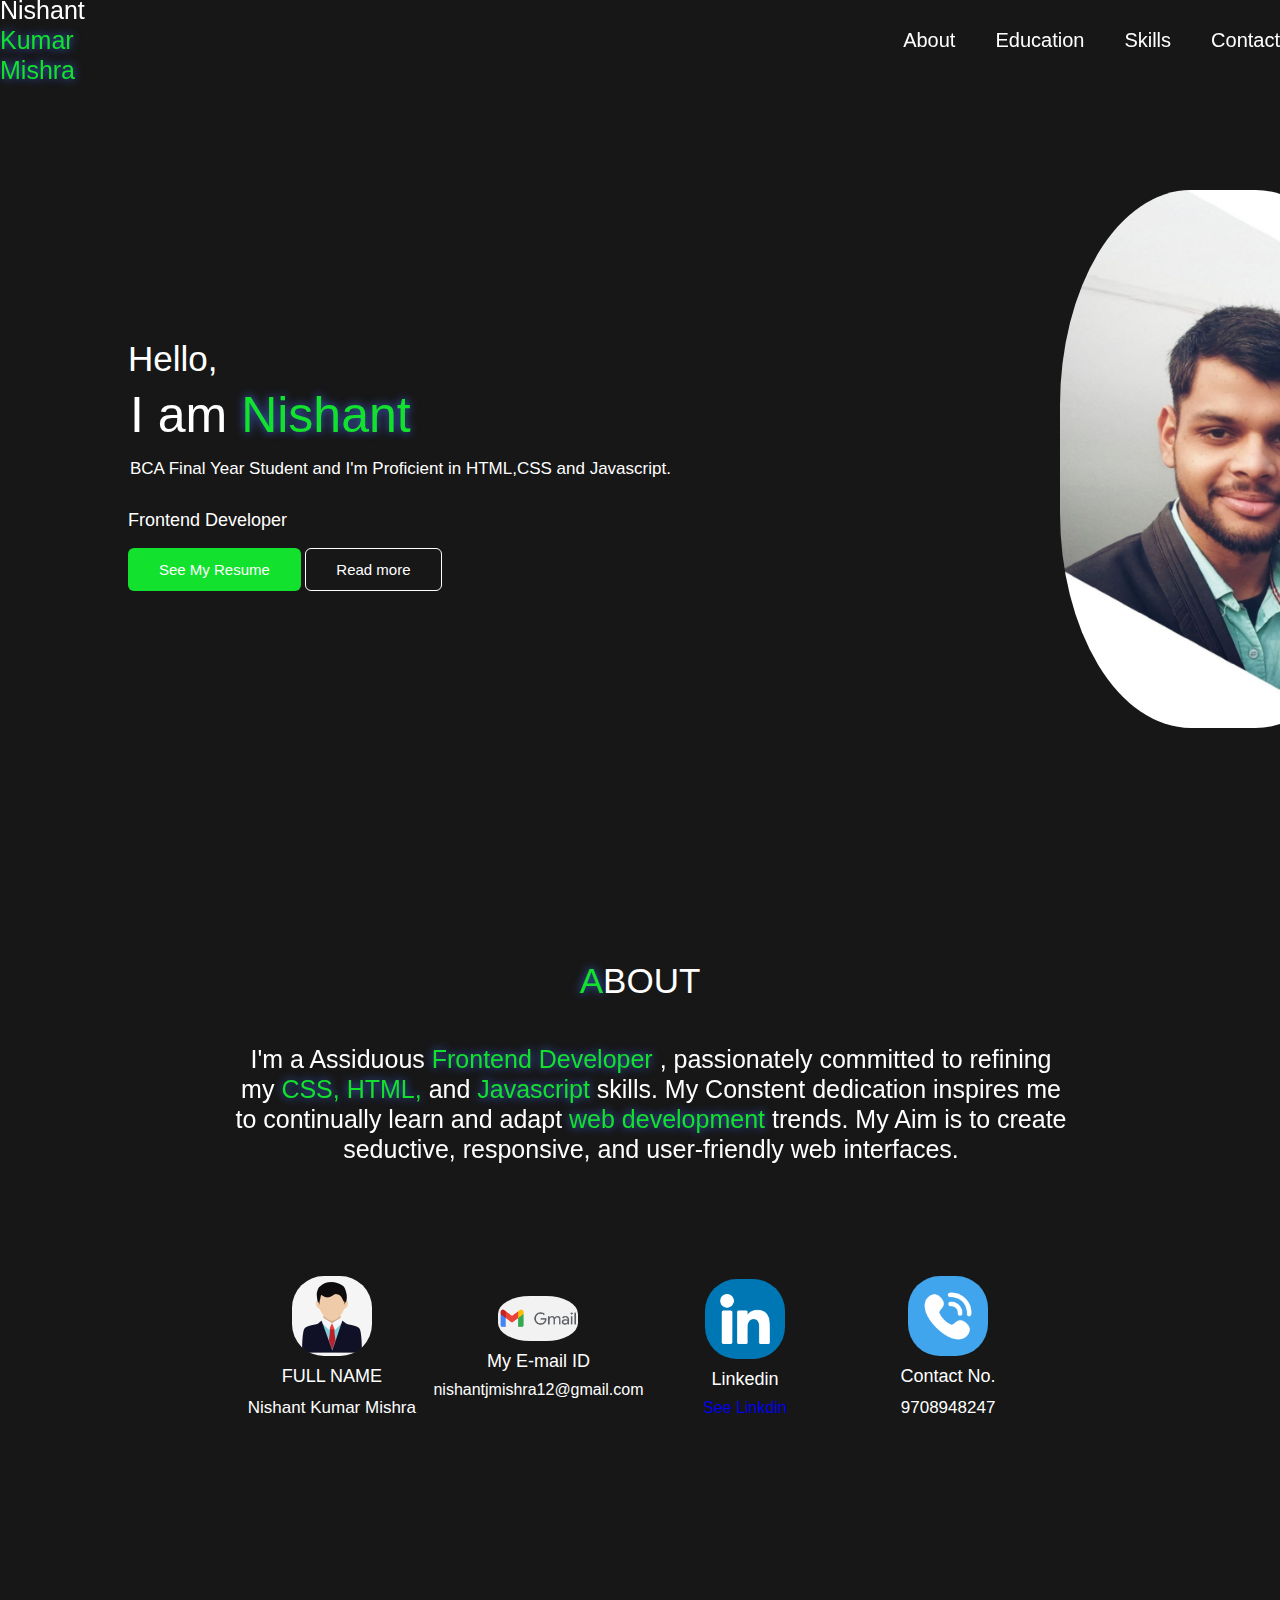
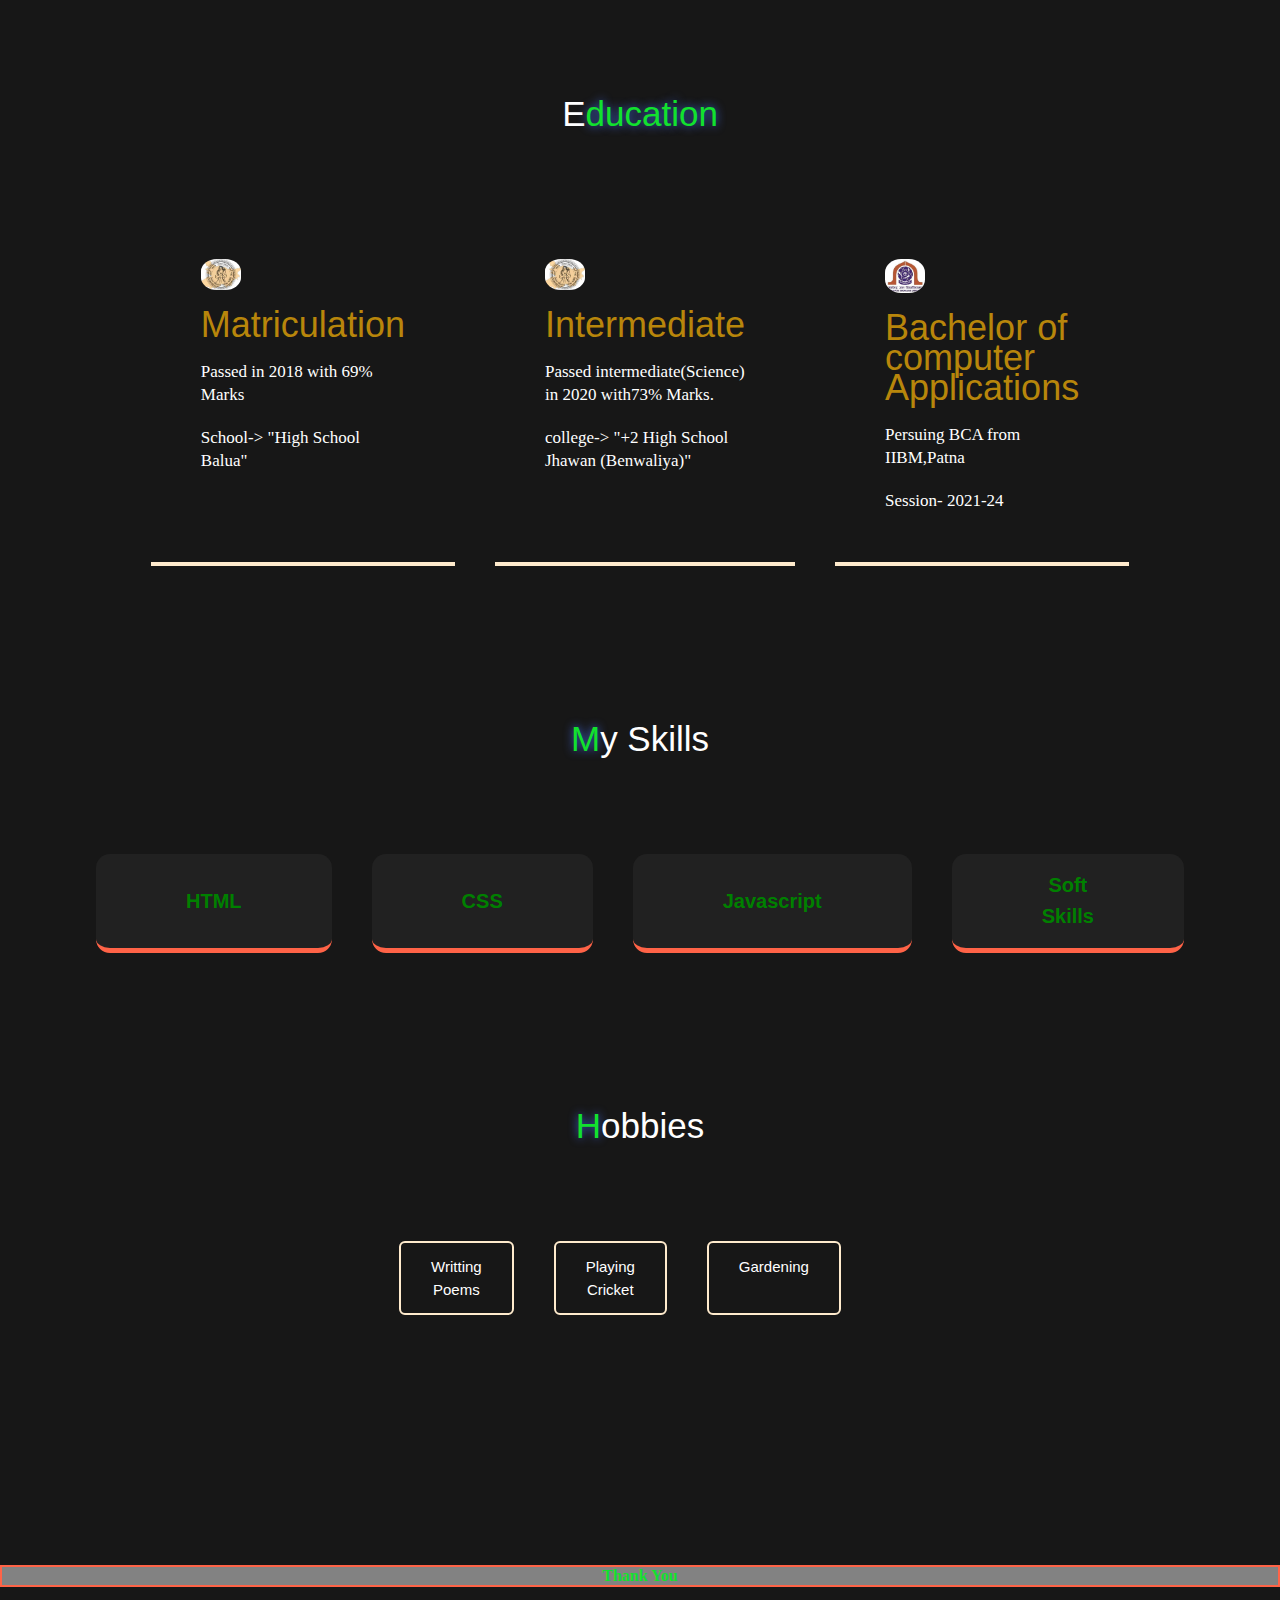
<file: Portfolio Page/Index2.html>
<!DOCTYPE html>
<html lang="en">

<head>
    <meta charset="UTF-8">
    <meta name="viewport" content="width=device-width, initial-scale=1.0">
    <link rel="stylesheet" href="Style2.css">
    <link rel="stylesheet" href="https://cdnjs.cloudflare.com/ajax/libs/font-awesome/6.4.2/css/all.min.css"/>
    <title>My Portfolio Page</title>
    
    
</head>

<body>
    <nav>
        <div class="nav_container">
            <a href="" class="logo">
                <h2>Nishant<span> Kumar Mishra</span></h2>
            </a>
            <ul>
                <li><a href="#About">About </a></li>
                <li><a href="#Education">Education</a></li>
                <li><a href="#Skills">Skills</a></li>
                <li><a href="#Contact me">Contact </a></li>

            </ul>
        </div>
    </nav>
    <header>
        <div class="header-container container">
            <div class="header-left">
                <h1>
                    Hello,

                    <p class="name"> I am <span>Nishant </span></p>
                </h1>
                <p>  BCA Final Year Student and I'm Proficient in HTML,CSS and Javascript.
                </p>

                <h5>Frontend Developer</h5>
                <br>
                <div class="header-action-aria">
                    <a href="Resume.1.docx" download class="btn btn-primary">See My Resume </a>
                    <a href="" class="btn">Read more</a>
                </div>
            </div>
            <div class="header-right">
                <img src="myimage.jpg" alt="">
            </div>
    </header>

    <section id="About">
        <h1 class="bcd"><span>A</span>BOUT</h1>
        <div class="container about-container">
            <p>I'm a  Assiduous <span>Frontend Developer </span>, passionately committed to refining my <span> CSS, HTML,
                </span> and <span> Javascript </span> skills. My
                Constent dedication inspires  me to continually learn and adapt <span>web
                    development</span> trends. My Aim is to create seductive, responsive, and user-friendly web
                interfaces.</p>
        </div>
        <div class="about-content">
            <article class="about-article">
                <img src="man1.jpg" alt="">
                <h5>FULL NAME</h5>
                <p>Nishant Kumar Mishra </p>

            </article>
            <article class="about-article">
                <img src="email1.png" alt="">
                <h5> My E-mail ID</h5>
                <email>nishantjmishra12@gmail.com </email>

            </article>
            <article class="about-article">
                <img src="linkedin.png" alt="">
                <h5>Linkedin</h5>
                <a href="//www.linkedin.com/in/nishant-kumar-mishra-iibmpatna">See Linkdin</a>

            </article>
            <article class="about-article">
                <img src="telephone-call.png" alt="">
                <h5>Contact No. </h5>
                <p>9708948247</p>

            </article>
        </div>
    </section>


    <section id="education">
        <h1>E<span>ducation</span></h1>

        <div class="container education-container">
            <article class="education-article">
                <img src="bseb2.jpg" alt="">
                <h2>Matriculation</h2>
                <p>Passed in 2018 with 69% Marks</p>
                <p> School-> "High School Balua"  </p>
            </article>
             
            <article class="education-article">
                <img src="bseb2.jpg" alt="">
                <h2> Intermediate </h2>
                <p>Passed intermediate(Science) in 2020 with73% Marks.</p>
                <p> college-> "+2 High School Jhawan (Benwaliya)"</p>
            </article>  
            <article class="education-article">
                <img src="aku.jpg" alt="">
                <h2>Bachelor of computer Applications
                </h2>
                <p> Persuing BCA from IIBM,Patna</p>
                <p> Session- 2021-24</p>

                 
        </div>
    </section>

    <section id="skills">
        <h1> <span>M</span>y Skills</h1>
        <div class="container skills-container">
            <article class="skill-article">

                <h4>HTML </h4>
            </article>
            <article class="skill-article">

                <h4>CSS</h4>
            </article>
            <article class="skill-article">

                <h4>Javascript</h4>
            </article>
            <article class="skill-article">

            <h4>Soft Skills</h4>
            </article>

       </div>
    </section>

    <section id="acheiv">
        <h1><span>H</span>obbies</h1>
        <div class="container skills-container">
            <p class="btn"> Writting Poems</p>
            <p class="btn"> Playing Cricket</p>
            <p class="btn"> Gardening</p>
        </div>

    </section>


<footer>  Thank You </footer>
</body>
</html>
</file>
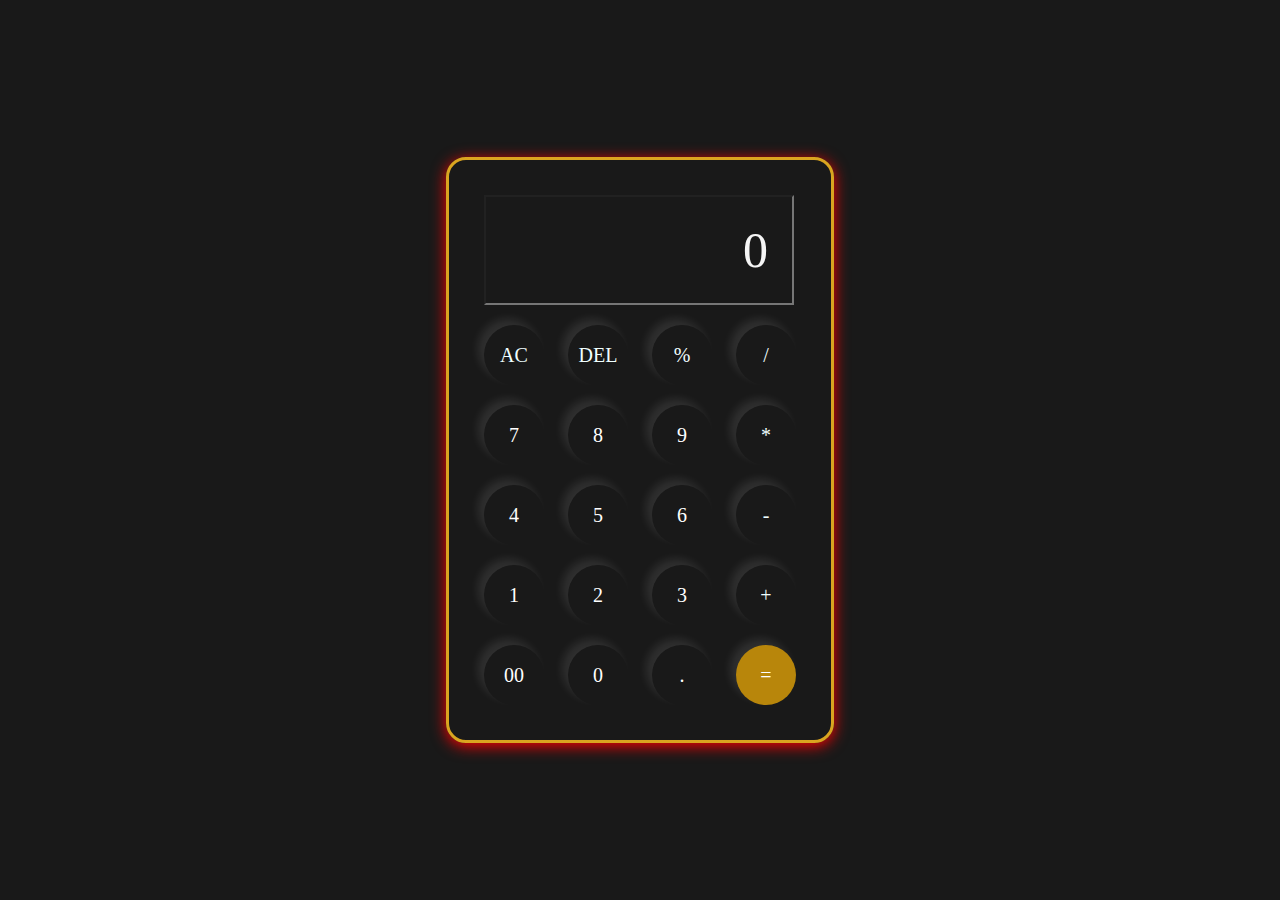
<file: Task 3/Calculator.html>
<!DOCTYPE html>
<html>
  <head>
    <meta charset="UTF-8" />
    <meta http-equiv="X-UA-Compatible" content="IE=edge" />
    <meta name="viewport" content="width=device-width, initial-scale=1.0" />
    <link rel="stylesheet" href="Calculator.css" />
    <title>Codsoft Internship (Task-3)</title>
  </head>
  <body>
    <div class="container">
      <div class="calculator">
        <input type="text" id="inputBox" placeholder="0" />
        <div>
          <button class="btn operator">AC</button>
          <button class="btn operator">DEL</button>
          <button class="btn operator">%</button>
          <button class="btn operator">/</button>
        </div>
        <div>
          <button class="button">7</button>
          <button class="button">8</button>
          <button class="button">9</button>
          <button class="button operator">*</button>
        </div>
        <div>
          <button class="button">4</button>
          <button class="button">5</button>
          <button class="button">6</button>
          <button class="button operator">-</button>
        </div>
        <div>
          <button class="button">1</button>
          <button class="button">2</button>
          <button class="button">3</button>
          <button class="btn operator">+</button>
        </div>

        <div>
          <button class="button">00</button>
          <button class="button">0</button>
          <button class="button">.</button>
          <button class="button equalBtn">=</button>
        </div>
      </div>
    </div>

    <script src="Calculator.js"></script>
  </body>
</html>
</file>
<file: Portfolio Page/Style2.css>
* {
    margin: 0;
    padding: 0;
    box-sizing: border-box;
    text-decoration: none;
    list-style: none;
    font-family: 'Trebuchet MS', 'Lucida Sans Unicode', 'Lucida Grande', 'Lucida Sans', Arial, sans-serif;
}

:root{
    --color-white:#ffffff;
    --color-light:#828282;
    --color-primary:#12e12e;
    --color-dark:#212121;
    --color-border:#7e686895;
    --color-bg:#171717;

}
body{
    background-color: #171717;
    color: white;
}
  h1{
    font-size: 35px;
    font-weight: 400;
    color: white;
    line-height: 30px;
    margin: 1rem 0;
    
    
 }
h2{
    font-size: 36px;
    font-weight: 500;
    line-height: 30px;
    color:darkgoldenrod;
    

}
h4{
    font-size: 20px;
    font-weight: 600;
    line-height: 31px;
    color: green;

}
h5{
    font-size: 18px;
    font-weight: 500;
    line-height: 20px;
    color:white;

}
p{
    color: white;
    font-size: 17px;
    line-height: 23px;
}
.btn{
    
    display: inline-block;
    width: fit-content;
    border: 1px solid white;
    padding: 12px 30px;
    font-size: 15px;
    font-weight: 500;
    transition: .4s ease;
    color:#ffff;
    border-radius: 6px;
}
.btn:hover{
    background: red;
    border-color:antiquewhite ;
}
.btn-primary{
    
    background-color: #12e12e;
    border-color: transparent;
    
}
.container{
    max-width: 170px;
    width: 90%;
    margin: 0 auto;
    
}
nav{
    height: 5rem;
    width: 100%;
    position:fixed ;
    top:0;
    right: 0;
    
}
.nav_container  {
  
  height: 100%;
  justify-content: center;
  align-items: center;
  display: flex;

}

ul {
    display: block;
    padding-inline-start: 800px;
    
}
.logo h2{
    color: white;
    font-size: 25px;
}
.nav_container ul{
    display: flex;
    align-items: center;
    gap:40px;
}
.nav_container ul li a{
    color: white;
    font-size: 20px;
    font-weight: 400;
  
    
}
.nav_container ul li a:hover{
    color: green;
 
}
span{
     color: #12e12e;
    text-shadow:0 0 10px royalblue;
    
}

header{
    margin-top: 190px; 
}

.header-container{
    display: grid;
    grid-template-columns: 548% 120%;
    align-items: center;
    margin-left: 10%;
}
img{
    width: 160%;
    display:flex;
    border-radius: 40%;    
}

.header-container p{
    width: 90%;
    margin: 30px  2px;
    
}
.name{
    width: 50px;
    font-size: 50px;
    font-weight: 500;
}

#About{
    padding-top:80px;   
}

section>h1{
    text-align: center;
    margin-bottom: 44px;
    margin-top: 158px;
}
.about-container p{
    
    margin: 4px auto;
    width: 65%;
    position: absolute;
    margin-left: -25%;
    font-style:normal;
    font-weight: 50px;
    text-align: center;
    font-size: 25px;
    line-height: 30px;

    
}    

.about-content{
margin-top: 600%;
display: grid;
margin: 280px 18%;
grid-template-columns: repeat(4,1fr);
justify-content: center;
align-items: center;
}

.about-article{
    display: flex;
    justify-content: center;
    align-items: center;
    flex-direction: column;
    margin: auto;
    gap: 10px;
    text-align: center;
}

.about-article img{
    width: 80px;
}

#education{
    padding-top: -50px;
    
}

.education-container{
    display: grid;
    grid-template-columns: repeat(3,1fr);
    gap:40px;
    margin-top: 80px;
   justify-content: center;
}
.education-article{
    background-color:#171717 ;
    display: flex;
    flex-direction: column;
    gap: 20px;
    padding: 50px;
    border-bottom: 4px solid blanchedalmond;
}
.education-article:hover{
    border-color: var(--color-primary);
}
.education-article img{
    width: 40px;
}
.education-article p{
    font-family:'Times New Roman', Times, serif;
}

#skills{
    padding-top: -5px;
    
}

.skills-container{
    display: grid;
    grid-template-columns: repeat(4,1fr);
    gap:40px;
    margin-top: 100px;
   justify-content: center;
   text-align: center;

}
.skill-article{
    background:#212121;
    display: flex;
    flex-direction: column;
    text-align: center;
    justify-content: center;
    padding:16px 90px;
    border-radius: 14px;
    
    border-bottom: 5px solid tomato;
}
.skill-article:hover{
    border-color: #12e12e;
    
}
.hobby-container{
    display: flexbox;
    grid-template-columns: repeat(4,1fr);
    gap:40px;
    margin-top: 100px;
   justify-content: center;
   text-align: center;
   row-gap: 60px;
}

.skills-container .btn{
    border: 2px solid blanchedalmond ;
}

footer{
    margin-top:250px ;
    margin-bottom: 40px ;
    text-align: center;
    font-weight:900;
    font-size: 100%;
    font-family: Georgia, 'Times New Roman', Times, serif;
    border: 2px solid tomato;
    background-color:#828282;
    color:#12e12e;
}
</file>
<file: Task 3/Calculator.css>
@import url('https://fonts.googleapis.com/css2?family=Poppins:wght@500&display=swap');

*{
    margin: 0;
    padding: 0;
    box-sizing: border-box;
    font-family:Georgia, 'Times New Roman', Times, serif;
}

body{
    width: 100%;
    height: 100vh;
    display: flex;
    justify-content: center;
    align-items: center;
    background-color:rgb(0, 0,0,0.9)   
}

.calculator{
    border: 3px solid goldenrod;
    padding: 25px;
    border-radius: 20px;
    background: transparent;
    box-shadow: 0px 3px 15px red;

}

input{
    width: 310px;
    padding: 24px;
    margin: 10px;
    background: transparent;
    box-shadow: 0px 3px 15px rgbs(84, 84, 84, 0.1);
    font-size: 50px;
    text-align: right;
    cursor: pointer;
    color:darkorange;
}

input::placeholder{
    color:whitesmoke;
}


button{
    border: none;
    width: 60px;
    height: 60px;
    margin: 10px;
    border-radius: 50%;
    background: transparent;
    color: #ffffff;
    font-size: 20px;
    box-shadow: -6px -6px 10px rgba(255, 255, 255, 0.1);
    cursor: pointer;
}

button:hover{
    background-color:darkorange;
}

.equalBtn{
    background-color:darkgoldenrod;
}

.equalBtn:hover{
    background-color: green;
}

.operator{
    color:azure;
}
</file>
